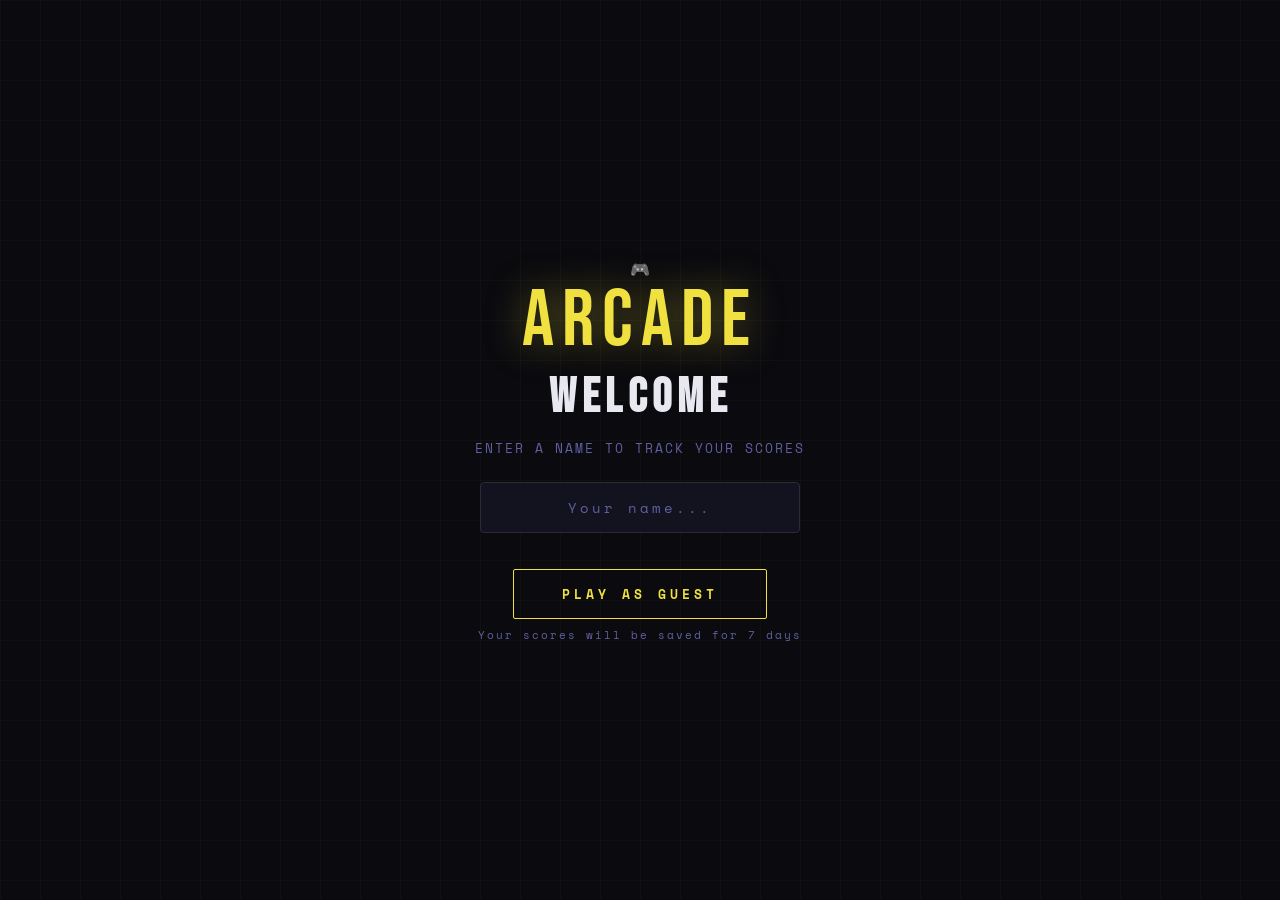
<file: Game.html>
<!DOCTYPE html>
<html lang="en">
<head>
<meta charset="UTF-8">
<meta name="viewport" content="width=device-width, initial-scale=1.0">
<title>Arcade Quiz</title>
<link href="https://fonts.googleapis.com/css2?family=Bebas+Neue&family=Space+Mono:wght@400;700&display=swap" rel="stylesheet">
<style>
  *, *::before, *::after { box-sizing: border-box; margin: 0; padding: 0; }

  :root {
    --bg: #0a0a0f;
    --surface: #13131f;
    --border: #2a2a3f;
    --accent: #f0e040;
    --accent2: #40e0f0;
    --danger: #f04060;
    --success: #40f080;
    --text: #e8e8f0;
    --muted: #6060a0;

    --alphabet-accent: #f0e040;
    --square-accent: #40e0f0;
    --cube-accent: #a78bfa;
    --capital-accent: #fb7185;
    --world-accent: #34d399;
  }

  body {
    font-family: 'Space Mono', monospace;
    background: var(--bg);
    color: var(--text);
    min-height: 100vh;
    display: flex;
    align-items: center;
    justify-content: center;
    overflow-x: hidden;
    overflow-y: auto;
    padding: 16px 0;
  }

  body::before {
    content: '';
    position: fixed;
    inset: 0;
    background-image: 
      linear-gradient(rgba(240,224,64,0.03) 1px, transparent 1px),
      linear-gradient(90deg, rgba(240,224,64,0.03) 1px, transparent 1px);
    background-size: 40px 40px;
    pointer-events: none;
  }

  #app {
    width: 100%;
    max-width: 520px;
    padding: 24px;
    position: relative;
    z-index: 1;
  }

  /* Header */
  .header {
    display: flex;
    justify-content: space-between;
    align-items: center;
    margin-bottom: 32px;
  }

  .logo {
    font-family: 'Bebas Neue', sans-serif;
    font-size: 28px;
    letter-spacing: 4px;
    color: var(--accent);
    text-shadow: 0 0 20px rgba(240,224,64,0.4);
  }

  .score-box {
    display: flex;
    gap: 16px;
    font-size: 12px;
    color: var(--muted);
    text-transform: uppercase;
    letter-spacing: 2px;
  }

  .score-box span { color: var(--text); font-weight: 700; }

  /* Timer bar */
  .timer-wrap {
    position: relative;
    height: 6px;
    background: var(--border);
    border-radius: 3px;
    margin-bottom: 40px;
    overflow: hidden;
  }

  .timer-bar {
    height: 100%;
    background: var(--accent);
    border-radius: 3px;
    transition: width 0.1s linear, background 0.3s;
    box-shadow: 0 0 12px var(--accent);
  }

  .timer-bar.danger { background: var(--danger); box-shadow: 0 0 12px var(--danger); }

  .timer-label {
    position: absolute;
    right: 0;
    top: -20px;
    font-size: 11px;
    color: var(--muted);
    font-weight: 700;
  }

  /* Question card */
  .question-card {
    background: var(--surface);
    border: 1px solid var(--border);
    border-radius: 4px;
    padding: 40px;
    text-align: center;
    margin-bottom: 28px;
    position: relative;
    overflow: hidden;
  }

  .question-card::before {
    content: '';
    position: absolute;
    top: 0; left: 0; right: 0;
    height: 1px;
    background: linear-gradient(90deg, transparent, var(--accent), transparent);
  }

  .question-label {
    font-size: 11px;
    letter-spacing: 4px;
    color: var(--muted);
    text-transform: uppercase;
    margin-bottom: 20px;
  }

  .letter-display {
    font-family: 'Bebas Neue', sans-serif;
    font-size: 120px;
    line-height: 1;
    color: var(--accent);
    text-shadow: 0 0 40px rgba(240,224,64,0.5);
    animation: pop 0.3s cubic-bezier(0.34,1.56,0.64,1);
  }

  .letter-display.world-text {
    font-size: 36px;
    line-height: 1.2;
    letter-spacing: 2px;
    word-break: break-word;
  }

  @keyframes pop {
    from { transform: scale(0.5); opacity: 0; }
    to { transform: scale(1); opacity: 1; }
  }

  .question-text {
    margin-top: 16px;
    font-size: 13px;
    color: var(--muted);
    letter-spacing: 1px;
    text-transform: uppercase;
  }

  /* Options grid */
  .options {
    display: grid;
    grid-template-columns: 1fr 1fr;
    gap: 12px;
  }

  .option {
    background: var(--surface);
    border: 1px solid var(--border);
    border-radius: 4px;
    padding: 20px;
    font-family: 'Space Mono', monospace;
    font-size: 22px;
    font-weight: 700;
    color: var(--text);
    cursor: pointer;
    transition: all 0.15s;
    text-align: center;
    position: relative;
    overflow: hidden;
    letter-spacing: 2px;
  }

  .option::before {
    content: attr(data-key);
    position: absolute;
    top: 6px;
    left: 10px;
    font-size: 9px;
    color: var(--muted);
    letter-spacing: 1px;
  }

  .option:hover:not(:disabled) {
    border-color: var(--accent);
    color: var(--accent);
    box-shadow: 0 0 20px rgba(240,224,64,0.15);
    transform: translateY(-2px);
  }

  .option.correct {
    border-color: var(--success);
    background: rgba(64, 240, 128, 0.1);
    color: var(--success);
    box-shadow: 0 0 20px rgba(64,240,128,0.2);
  }

  .option.wrong {
    border-color: var(--danger);
    background: rgba(240, 64, 96, 0.1);
    color: var(--danger);
    box-shadow: 0 0 20px rgba(240,64,96,0.2);
  }

  .option:disabled { cursor: not-allowed; }

  /* Streak */
  .streak {
    text-align: center;
    margin-top: 20px;
    font-size: 11px;
    color: var(--muted);
    letter-spacing: 3px;
    text-transform: uppercase;
    height: 16px;
  }

  .streak.active { color: var(--accent); }

  /* Screen overlays */
  .screen {
    text-align: center;
    animation: fadeIn 0.4s ease;
  }

  @keyframes fadeIn {
    from { opacity: 0; transform: translateY(20px); }
    to { opacity: 1; transform: translateY(0); }
  }

  .big-letter {
    font-family: 'Bebas Neue', sans-serif;
    font-size: 80px;
    line-height: 1;
    letter-spacing: 8px;
    color: var(--accent);
    text-shadow: 0 0 40px rgba(240,224,64,0.4);
    margin-bottom: 8px;
  }

  .screen h2 {
    font-family: 'Bebas Neue', sans-serif;
    font-size: 48px;
    letter-spacing: 6px;
    margin-bottom: 12px;
  }

  .screen p {
    color: var(--muted);
    font-size: 13px;
    letter-spacing: 2px;
    margin-bottom: 8px;
    text-transform: uppercase;
  }

  .final-score {
    font-size: 72px;
    font-family: 'Bebas Neue', sans-serif;
    color: var(--accent2);
    text-shadow: 0 0 30px rgba(64,224,240,0.4);
    margin: 20px 0;
  }

  .btn {
    display: inline-block;
    margin-top: 24px;
    padding: 14px 48px;
    background: transparent;
    border: 1px solid var(--accent);
    color: var(--accent);
    font-family: 'Space Mono', monospace;
    font-size: 13px;
    font-weight: 700;
    letter-spacing: 4px;
    text-transform: uppercase;
    cursor: pointer;
    border-radius: 2px;
    transition: all 0.2s;
  }

  .btn:hover {
    background: var(--accent);
    color: var(--bg);
    box-shadow: 0 0 30px rgba(240,224,64,0.3);
  }

  .btn.btn-muted {
    border-color: var(--muted);
    color: var(--muted);
  }
  .btn.btn-muted:hover {
    background: var(--muted);
    color: var(--bg);
    box-shadow: none;
  }

  .hidden { display: none; }

  @keyframes shake {
    0%,100%{transform:translateX(0)}
    20%{transform:translateX(-6px)}
    40%{transform:translateX(6px)}
    60%{transform:translateX(-4px)}
    80%{transform:translateX(4px)}
  }
  .shake { animation: shake 0.4s ease; }

  .ref {
    margin-top: 24px;
    font-size: 10px;
    text-transform: uppercase;
    letter-spacing: 1px;
  }

  /* Main Menu */
  .menu-grid {
    display: grid;
    grid-template-columns: 1fr;
    gap: 16px;
    margin-top: 32px;
  }

  .menu-card {
    background: var(--surface);
    border: 1px solid var(--border);
    border-radius: 4px;
    padding: 24px;
    text-align: left;
    transition: all 0.25s cubic-bezier(0.4, 0, 0.2, 1);
    position: relative;
    overflow: hidden;
    cursor: pointer;
  }

  .menu-card::before {
    content: '';
    position: absolute;
    top: 0; left: 0; bottom: 0;
    width: 4px;
    background: var(--border);
    transition: background 0.25s;
  }

  .menu-card:nth-child(1):hover::before { background: var(--alphabet-accent); }
  .menu-card:nth-child(2):hover::before { background: var(--square-accent); }
  .menu-card:nth-child(3):hover::before { background: var(--cube-accent); }
  .menu-card:nth-child(4):hover::before { background: var(--capital-accent); }
  .menu-card:nth-child(5):hover::before { background: var(--world-accent); }

  .menu-card:hover {
    border-color: var(--muted);
    transform: translateY(-2px);
    box-shadow: 0 8px 24px rgba(0, 0, 0, 0.4);
  }

  .menu-card h3 {
    font-family: 'Bebas Neue', sans-serif;
    font-size: 22px;
    letter-spacing: 2px;
    margin-bottom: 6px;
    color: var(--text);
  }

  .menu-card p {
    font-size: 11px;
    color: var(--muted);
    line-height: 1.4;
    margin-bottom: 12px;
    text-transform: uppercase;
    letter-spacing: 1px;
  }

  .card-badge {
    font-size: 9px;
    font-weight: 700;
    letter-spacing: 2px;
    text-transform: uppercase;
    margin-bottom: 8px;
  }

  .card-action {
    font-size: 11px;
    font-weight: 700;
    letter-spacing: 2px;
    color: var(--muted);
    transition: color 0.25s;
  }

  .menu-card:hover .card-action {
    color: var(--text);
  }

  /* Guest Login Screen */
  .guest-screen {
    text-align: center;
  }
  .guest-screen .guest-avatar {
    font-size: 64px;
    margin-bottom: 12px;
  }
  .guest-input-wrap {
    margin: 24px auto;
    max-width: 320px;
    position: relative;
  }
  .guest-input {
    width: 100%;
    padding: 14px 20px;
    background: var(--surface);
    border: 1px solid var(--border);
    border-radius: 4px;
    color: var(--text);
    font-family: 'Space Mono', monospace;
    font-size: 14px;
    letter-spacing: 2px;
    text-align: center;
    outline: none;
    transition: border-color 0.2s;
  }
  .guest-input:focus {
    border-color: var(--accent);
    box-shadow: 0 0 16px rgba(240,224,64,0.15);
  }
  .guest-input::placeholder {
    color: var(--muted);
    letter-spacing: 3px;
  }
  .guest-welcome {
    margin-top: 8px;
    font-size: 11px;
    color: var(--muted);
    letter-spacing: 2px;
  }

  /* Player tag in header */
  .player-tag {
    font-size: 10px;
    color: var(--muted);
    letter-spacing: 2px;
    text-transform: uppercase;
    margin-bottom: 4px;
    text-align: right;
  }
  .player-tag span {
    color: var(--accent);
    font-weight: 700;
  }

  /* Difficulty Picker */
  .difficulty-grid {
    display: grid;
    grid-template-columns: 1fr 1fr 1fr;
    gap: 12px;
    margin-top: 28px;
    margin-bottom: 20px;
  }
  .diff-card {
    background: var(--surface);
    border: 1px solid var(--border);
    border-radius: 4px;
    padding: 20px 12px;
    text-align: center;
    cursor: pointer;
    transition: all 0.2s;
    position: relative;
  }
  .diff-card:hover {
    border-color: var(--accent);
    transform: translateY(-3px);
    box-shadow: 0 8px 24px rgba(0,0,0,0.4);
  }
  .diff-card.selected {
    border-color: var(--accent);
    background: rgba(240,224,64,0.06);
    box-shadow: 0 0 20px rgba(240,224,64,0.15);
  }
  .diff-icon { font-size: 28px; margin-bottom: 8px; }
  .diff-title {
    font-family: 'Bebas Neue', sans-serif;
    font-size: 18px;
    letter-spacing: 2px;
    color: var(--text);
    margin-bottom: 4px;
  }
  .diff-time {
    font-size: 10px;
    color: var(--muted);
    letter-spacing: 2px;
    font-weight: 700;
  }

  /* Leaderboard */
  .leaderboard-wrap {
    margin-top: 28px;
    max-height: 340px;
    overflow-y: auto;
  }
  .leaderboard-wrap::-webkit-scrollbar { width: 4px; }
  .leaderboard-wrap::-webkit-scrollbar-track { background: var(--bg); }
  .leaderboard-wrap::-webkit-scrollbar-thumb { background: var(--border); border-radius: 2px; }

  .lb-table {
    width: 100%;
    border-collapse: collapse;
    font-size: 11px;
  }
  .lb-table th {
    font-size: 9px;
    text-transform: uppercase;
    letter-spacing: 2px;
    color: var(--muted);
    padding: 8px 6px;
    border-bottom: 1px solid var(--border);
    text-align: left;
  }
  .lb-table td {
    padding: 10px 6px;
    border-bottom: 1px solid rgba(42,42,63,0.5);
    color: var(--text);
    letter-spacing: 1px;
  }
  .lb-table tr:hover td {
    background: rgba(240,224,64,0.03);
  }
  .lb-rank {
    font-family: 'Bebas Neue', sans-serif;
    font-size: 18px;
    color: var(--accent);
    width: 30px;
  }
  .lb-rank.gold { color: #ffd700; }
  .lb-rank.silver { color: #c0c0c0; }
  .lb-rank.bronze { color: #cd7f32; }
  .lb-name {
    font-weight: 700;
    max-width: 100px;
    overflow: hidden;
    text-overflow: ellipsis;
    white-space: nowrap;
  }
  .lb-score {
    font-family: 'Bebas Neue', sans-serif;
    font-size: 20px;
    color: var(--accent2);
    text-align: right;
  }
  .lb-meta {
    font-size: 9px;
    color: var(--muted);
    letter-spacing: 1px;
  }
  .lb-empty {
    padding: 32px;
    text-align: center;
    color: var(--muted);
    font-size: 12px;
    letter-spacing: 2px;
  }

  /* Tabs for leaderboard filters */
  .lb-tabs {
    display: flex;
    gap: 0;
    margin-top: 20px;
    border: 1px solid var(--border);
    border-radius: 4px;
    overflow: hidden;
  }
  .lb-tab {
    flex: 1;
    padding: 10px 8px;
    background: transparent;
    border: none;
    color: var(--muted);
    font-family: 'Space Mono', monospace;
    font-size: 10px;
    font-weight: 700;
    letter-spacing: 1px;
    text-transform: uppercase;
    cursor: pointer;
    transition: all 0.15s;
  }
  .lb-tab:not(:last-child) { border-right: 1px solid var(--border); }
  .lb-tab:hover { color: var(--text); background: rgba(240,224,64,0.04); }
  .lb-tab.active {
    background: rgba(240,224,64,0.08);
    color: var(--accent);
  }

  /* Responsive */
  @media (max-width: 480px) {
    #app { padding: 16px; }
    .logo { font-size: 22px; letter-spacing: 2px; }
    .score-box { font-size: 10px; gap: 10px; }
    .timer-wrap { margin-bottom: 24px; }
    .question-card { padding: 24px 16px; margin-bottom: 20px; }
    .letter-display { font-size: 80px; }
    .options { grid-template-columns: 1fr; gap: 10px; }
    .option { padding: 16px; font-size: 16px; letter-spacing: 1px; }
    .big-letter { font-size: 60px; tracking: 4px; }
    .screen h2 { font-size: 36px; letter-spacing: 4px; }
    .final-score { font-size: 56px; margin: 12px 0; }
    .btn { padding: 12px 32px; font-size: 11px; }
    .menu-card { padding: 16px; }
    .menu-card h3 { font-size: 18px; }
    .ref { font-size: 9px; line-height: 1.6; }
    .difficulty-grid { grid-template-columns: 1fr; gap: 10px; }
    .diff-card { padding: 14px; }
  }

  @media (max-height: 600px) {
    body { align-items: flex-start; padding: 8px 0; }
    .header { margin-bottom: 12px; }
    .timer-wrap { margin-bottom: 16px; }
    .question-card { padding: 16px; margin-bottom: 12px; }
    .letter-display { font-size: 52px; }
    .question-label { margin-bottom: 10px; }
    .question-text { margin-top: 10px; }
    .options { gap: 8px; }
    .option { padding: 12px; font-size: 15px; }
    .big-letter { font-size: 48px; margin-bottom: 4px; }
    .screen h2 { font-size: 32px; margin-bottom: 8px; }
    .screen p { font-size: 11px; margin-bottom: 4px; }
    .btn { margin-top: 12px; padding: 10px 24px; }
    .menu-grid { margin-top: 16px; gap: 10px; }
    .menu-card { padding: 12px; }
    .ref { margin-top: 12px; }
  }
</style>
</head>
<body>
<div id="app">

  <!-- Guest Login Screen -->
  <div id="guestScreen" class="screen guest-screen">
    <div class="guest-avatar">🎮</div>
    <div class="big-letter">ARCADE</div>
    <h2>Welcome</h2>
    <p>Enter a name to track your scores</p>
    <div class="guest-input-wrap">
      <input type="text" class="guest-input" id="guestNameInput" placeholder="Your name..." maxlength="16" autocomplete="off">
    </div>
    <button class="btn" style="margin-top:12px;" onclick="loginGuest()">Play as Guest</button>
    <div class="guest-welcome" id="guestHint">Your scores will be saved for 7 days</div>
  </div>

  <!-- Menu Screen -->
  <div id="menuScreen" class="hidden screen">
    <div style="display:flex; justify-content:space-between; align-items:center;">
      <div class="big-letter" style="font-size:48px; letter-spacing:4px;">ARCADE</div>
      <div style="text-align:right;">
        <div class="player-tag">Player: <span id="menuPlayerName"></span></div>
        <button style="background:none;border:none;color:var(--muted);font-family:'Space Mono',monospace;font-size:9px;letter-spacing:2px;cursor:pointer;text-transform:uppercase;" onclick="logoutGuest()">LOGOUT</button>
      </div>
    </div>
    <h2>Choose Quiz</h2>
    <div class="menu-grid">
      <div class="menu-card" onclick="selectGame('alphabet')">
        <div class="card-badge" style="color: var(--alphabet-accent)">Memory</div>
        <h3>Alphabet Quiz</h3>
        <p>Identify letter positions instantly.</p>
        <span class="card-action">PLAY →</span>
      </div>
      <div class="menu-card" onclick="selectGame('square')">
        <div class="card-badge" style="color: var(--square-accent)">Quant</div>
        <h3>Square Quiz</h3>
        <p>Squares of numbers from 1 to 100.</p>
        <span class="card-action">PLAY →</span>
      </div>
      <div class="menu-card" onclick="selectGame('cube')">
        <div class="card-badge" style="color: var(--cube-accent)">Quant</div>
        <h3>Cube Quiz</h3>
        <p>Cubes of numbers from 1 to 30.</p>
        <span class="card-action">PLAY →</span>
      </div>
      <div class="menu-card" onclick="selectGame('stateCapital')">
        <div class="card-badge" style="color: var(--capital-accent)">GK Memory</div>
        <h3>State Capital Quiz</h3>
        <p>Indian state capitals at exam speed.</p>
        <span class="card-action">PLAY →</span>
      </div>
      <div class="menu-card" onclick="selectGame('worldCapital')">
        <div class="card-badge" style="color: var(--world-accent)">🌍 World GK</div>
        <h3>World Capital Quiz</h3>
        <p>All 195 countries — test your world knowledge.</p>
        <span class="card-action">PLAY →</span>
      </div>
    </div>
    <div style="margin-top:24px; text-align:center;">
      <button class="btn btn-muted" style="margin-top:0; padding:10px 32px; font-size:10px;" onclick="showLeaderboardScreen()">🏆 Leaderboard</button>
    </div>
  </div>

  <!-- Difficulty Screen -->
  <div id="diffScreen" class="hidden screen">
    <div class="big-letter" id="diffBigLetter">A→Z</div>
    <h2 id="diffTitle">Alpha Quiz</h2>
    <p>Select Difficulty</p>
    <div class="difficulty-grid">
      <div class="diff-card" id="diffBeg" onclick="selectDifficulty('beginner')">
        <div class="diff-icon">🌱</div>
        <div class="diff-title">Beginner</div>
        <div class="diff-time">9 Seconds</div>
      </div>
      <div class="diff-card" id="diffInt" onclick="selectDifficulty('intermediate')">
        <div class="diff-icon">⚡</div>
        <div class="diff-title">Inter</div>
        <div class="diff-time">6 Seconds</div>
      </div>
      <div class="diff-card" id="diffAdv" onclick="selectDifficulty('advanced')">
        <div class="diff-icon">🔥</div>
        <div class="diff-title">Advanced</div>
        <div class="diff-time">3 Seconds</div>
      </div>
    </div>
    <p id="diffRules" style="color:#404070; margin-top:4px;"></p>
    <div class="ref" id="diffRef"></div>
    <div style="display:flex; justify-content:center; gap:16px; margin-top: 20px;">
      <button class="btn" style="margin-top:0;" onclick="startGame()">Start</button>
      <button class="btn btn-muted" style="margin-top:0;" onclick="showMainMenu()">Menu</button>
    </div>
  </div>

  <!-- Game Screen -->
  <div id="gameScreen" class="hidden">
    <div class="header">
      <div class="logo" id="gameLogo">Alpha Quiz</div>
      <div style="text-align:right;">
        <div class="player-tag" style="margin-bottom:2px;">
          <span id="gamePlayerName"></span> · <span id="gameDiffLabel" style="color:var(--muted)"></span>
        </div>
        <div class="score-box">
          <div>Score <span id="scoreVal">0</span></div>
          <div>Q <span id="qNum">1</span></div>
        </div>
      </div>
    </div>

    <div class="timer-wrap">
      <div class="timer-label" id="timerLabel">3.0s</div>
      <div class="timer-bar" id="timerBar"></div>
    </div>

    <div class="question-card">
      <div class="question-label" id="gamePromptLabel">What position is</div>
      <div class="letter-display" id="letterDisplay">A</div>
      <div class="question-text" id="gamePromptSubtext">in the alphabet?</div>
    </div>

    <div class="options" id="optionsGrid"></div>
    <div class="streak" id="streakDisplay"></div>
    <div style="text-align:center; margin-top:20px;">
      <button class="btn" style="padding:8px 28px; font-size:11px; border-color:var(--muted); color:var(--muted);" onclick="gameEndReason='quit'; clearInterval(timerInterval); endGame()">QUIT</button>
    </div>
  </div>

  <!-- End Screen -->
  <div id="endScreen" class="hidden screen">
    <h2>Finished!</h2>
    <p>Your score</p>
    <div class="final-score" id="finalScore">0</div>
    <p id="finalMsg"></p>
    <p id="finalDiffBadge" style="margin-top:4px;"></p>

    <!-- Inline Leaderboard -->
    <div style="margin-top:20px;">
      <p style="font-size:10px; letter-spacing:3px; color:var(--accent);">🏆 LEADERBOARD — <span id="endLbMode"></span></p>
      <div id="endLeaderboard"></div>
    </div>

    <div style="display:flex; justify-content:center; gap:16px; margin-top:24px;">
      <button class="btn" style="margin-top:0;" onclick="showDiffScreen()">Play Again</button>
      <button class="btn btn-muted" style="margin-top:0;" onclick="showMainMenu()">Menu</button>
    </div>
  </div>

  <!-- Full Leaderboard Screen -->
  <div id="leaderboardScreen" class="hidden screen">
    <div class="big-letter" style="font-size:56px;">🏆</div>
    <h2>Leaderboard</h2>
    <div class="lb-tabs" id="lbModeTabs"></div>
    <div class="lb-tabs" id="lbDiffTabs" style="margin-top:8px;"></div>
    <div id="lbContent"></div>
    <div style="margin-top:20px;">
      <button class="btn btn-muted" style="margin-top:0; padding:10px 32px;" onclick="showMainMenu()">← Back</button>
      <button class="btn" style="margin-top:0; padding:10px 32px; font-size:10px; border-color:var(--danger); color:var(--danger);" onclick="if(confirm('Clear all leaderboard data?')){localStorage.removeItem('arcade_leaderboard');renderLeaderboard();}">Clear</button>
    </div>
  </div>

</div>

<script>
// ─── Data ───
const stateCapitals = [
  { state: "Andhra Pradesh", capital: "Amaravati" },
  { state: "Arunachal Pradesh", capital: "Itanagar" },
  { state: "Assam", capital: "Dispur" },
  { state: "Bihar", capital: "Patna" },
  { state: "Chhattisgarh", capital: "Raipur" },
  { state: "Goa", capital: "Panaji" },
  { state: "Gujarat", capital: "Gandhinagar" },
  { state: "Haryana", capital: "Chandigarh" },
  { state: "Himachal Pradesh", capital: "Shimla" },
  { state: "Jharkhand", capital: "Ranchi" },
  { state: "Karnataka", capital: "Bengaluru" },
  { state: "Kerala", capital: "Thiruvananthapuram" },
  { state: "Madhya Pradesh", capital: "Bhopal" },
  { state: "Maharashtra", capital: "Mumbai" },
  { state: "Manipur", capital: "Imphal" },
  { state: "Meghalaya", capital: "Shillong" },
  { state: "Mizoram", capital: "Aizawl" },
  { state: "Nagaland", capital: "Kohima" },
  { state: "Odisha", capital: "Bhubaneswar" },
  { state: "Punjab", capital: "Chandigarh" },
  { state: "Rajasthan", capital: "Jaipur" },
  { state: "Sikkim", capital: "Gangtok" },
  { state: "Tamil Nadu", capital: "Chennai" },
  { state: "Telangana", capital: "Hyderabad" },
  { state: "Tripura", capital: "Agartala" },
  { state: "Uttarakhand", capital: "Dehradun" },
  { state: "Uttar Pradesh", capital: "Lucknow" },
  { state: "West Bengal", capital: "Kolkata" },
];

const worldCapitals = [
  { country: "Afghanistan", capital: "Kabul" },
  { country: "Albania", capital: "Tirana" },
  { country: "Algeria", capital: "Algiers" },
  { country: "Andorra", capital: "Andorra la Vella" },
  { country: "Angola", capital: "Luanda" },
  { country: "Antigua and Barbuda", capital: "St. John's" },
  { country: "Argentina", capital: "Buenos Aires" },
  { country: "Armenia", capital: "Yerevan" },
  { country: "Australia", capital: "Canberra" },
  { country: "Austria", capital: "Vienna" },
  { country: "Azerbaijan", capital: "Baku" },
  { country: "Bahamas", capital: "Nassau" },
  { country: "Bahrain", capital: "Manama" },
  { country: "Bangladesh", capital: "Dhaka" },
  { country: "Barbados", capital: "Bridgetown" },
  { country: "Belarus", capital: "Minsk" },
  { country: "Belgium", capital: "Brussels" },
  { country: "Belize", capital: "Belmopan" },
  { country: "Benin", capital: "Porto-Novo" },
  { country: "Bhutan", capital: "Thimphu" },
  { country: "Bolivia", capital: "Sucre" },
  { country: "Bosnia and Herzegovina", capital: "Sarajevo" },
  { country: "Botswana", capital: "Gaborone" },
  { country: "Brazil", capital: "Brasília" },
  { country: "Brunei", capital: "Bandar Seri Begawan" },
  { country: "Bulgaria", capital: "Sofia" },
  { country: "Burkina Faso", capital: "Ouagadougou" },
  { country: "Burundi", capital: "Gitega" },
  { country: "Cabo Verde", capital: "Praia" },
  { country: "Cambodia", capital: "Phnom Penh" },
  { country: "Cameroon", capital: "Yaoundé" },
  { country: "Canada", capital: "Ottawa" },
  { country: "Central African Republic", capital: "Bangui" },
  { country: "Chad", capital: "N'Djamena" },
  { country: "Chile", capital: "Santiago" },
  { country: "China", capital: "Beijing" },
  { country: "Colombia", capital: "Bogotá" },
  { country: "Comoros", capital: "Moroni" },
  { country: "Congo (Republic)", capital: "Brazzaville" },
  { country: "Congo (DR)", capital: "Kinshasa" },
  { country: "Costa Rica", capital: "San José" },
  { country: "Côte d'Ivoire", capital: "Yamoussoukro" },
  { country: "Croatia", capital: "Zagreb" },
  { country: "Cuba", capital: "Havana" },
  { country: "Cyprus", capital: "Nicosia" },
  { country: "Czech Republic", capital: "Prague" },
  { country: "Denmark", capital: "Copenhagen" },
  { country: "Djibouti", capital: "Djibouti" },
  { country: "Dominica", capital: "Roseau" },
  { country: "Dominican Republic", capital: "Santo Domingo" },
  { country: "East Timor", capital: "Dili" },
  { country: "Ecuador", capital: "Quito" },
  { country: "Egypt", capital: "Cairo" },
  { country: "El Salvador", capital: "San Salvador" },
  { country: "Equatorial Guinea", capital: "Malabo" },
  { country: "Eritrea", capital: "Asmara" },
  { country: "Estonia", capital: "Tallinn" },
  { country: "Eswatini", capital: "Mbabane" },
  { country: "Ethiopia", capital: "Addis Ababa" },
  { country: "Fiji", capital: "Suva" },
  { country: "Finland", capital: "Helsinki" },
  { country: "France", capital: "Paris" },
  { country: "Gabon", capital: "Libreville" },
  { country: "Gambia", capital: "Banjul" },
  { country: "Georgia", capital: "Tbilisi" },
  { country: "Germany", capital: "Berlin" },
  { country: "Ghana", capital: "Accra" },
  { country: "Greece", capital: "Athens" },
  { country: "Grenada", capital: "St. George's" },
  { country: "Guatemala", capital: "Guatemala City" },
  { country: "Guinea", capital: "Conakry" },
  { country: "Guinea-Bissau", capital: "Bissau" },
  { country: "Guyana", capital: "Georgetown" },
  { country: "Haiti", capital: "Port-au-Prince" },
  { country: "Honduras", capital: "Tegucigalpa" },
  { country: "Hungary", capital: "Budapest" },
  { country: "Iceland", capital: "Reykjavik" },
  { country: "India", capital: "New Delhi" },
  { country: "Indonesia", capital: "Jakarta" },
  { country: "Iran", capital: "Tehran" },
  { country: "Iraq", capital: "Baghdad" },
  { country: "Ireland", capital: "Dublin" },
  { country: "Israel", capital: "Jerusalem" },
  { country: "Italy", capital: "Rome" },
  { country: "Jamaica", capital: "Kingston" },
  { country: "Japan", capital: "Tokyo" },
  { country: "Jordan", capital: "Amman" },
  { country: "Kazakhstan", capital: "Astana" },
  { country: "Kenya", capital: "Nairobi" },
  { country: "Kiribati", capital: "Tarawa" },
  { country: "North Korea", capital: "Pyongyang" },
  { country: "South Korea", capital: "Seoul" },
  { country: "Kosovo", capital: "Pristina" },
  { country: "Kuwait", capital: "Kuwait City" },
  { country: "Kyrgyzstan", capital: "Bishkek" },
  { country: "Laos", capital: "Vientiane" },
  { country: "Latvia", capital: "Riga" },
  { country: "Lebanon", capital: "Beirut" },
  { country: "Lesotho", capital: "Maseru" },
  { country: "Liberia", capital: "Monrovia" },
  { country: "Libya", capital: "Tripoli" },
  { country: "Liechtenstein", capital: "Vaduz" },
  { country: "Lithuania", capital: "Vilnius" },
  { country: "Luxembourg", capital: "Luxembourg City" },
  { country: "Madagascar", capital: "Antananarivo" },
  { country: "Malawi", capital: "Lilongwe" },
  { country: "Malaysia", capital: "Kuala Lumpur" },
  { country: "Maldives", capital: "Malé" },
  { country: "Mali", capital: "Bamako" },
  { country: "Malta", capital: "Valletta" },
  { country: "Marshall Islands", capital: "Majuro" },
  { country: "Mauritania", capital: "Nouakchott" },
  { country: "Mauritius", capital: "Port Louis" },
  { country: "Mexico", capital: "Mexico City" },
  { country: "Micronesia", capital: "Palikir" },
  { country: "Moldova", capital: "Chișinău" },
  { country: "Monaco", capital: "Monaco" },
  { country: "Mongolia", capital: "Ulaanbaatar" },
  { country: "Montenegro", capital: "Podgorica" },
  { country: "Morocco", capital: "Rabat" },
  { country: "Mozambique", capital: "Maputo" },
  { country: "Myanmar", capital: "Naypyidaw" },
  { country: "Namibia", capital: "Windhoek" },
  { country: "Nauru", capital: "Yaren" },
  { country: "Nepal", capital: "Kathmandu" },
  { country: "Netherlands", capital: "Amsterdam" },
  { country: "New Zealand", capital: "Wellington" },
  { country: "Nicaragua", capital: "Managua" },
  { country: "Niger", capital: "Niamey" },
  { country: "Nigeria", capital: "Abuja" },
  { country: "North Macedonia", capital: "Skopje" },
  { country: "Norway", capital: "Oslo" },
  { country: "Oman", capital: "Muscat" },
  { country: "Pakistan", capital: "Islamabad" },
  { country: "Palau", capital: "Ngerulmud" },
  { country: "Palestine", capital: "Ramallah" },
  { country: "Panama", capital: "Panama City" },
  { country: "Papua New Guinea", capital: "Port Moresby" },
  { country: "Paraguay", capital: "Asunción" },
  { country: "Peru", capital: "Lima" },
  { country: "Philippines", capital: "Manila" },
  { country: "Poland", capital: "Warsaw" },
  { country: "Portugal", capital: "Lisbon" },
  { country: "Qatar", capital: "Doha" },
  { country: "Romania", capital: "Bucharest" },
  { country: "Russia", capital: "Moscow" },
  { country: "Rwanda", capital: "Kigali" },
  { country: "Saint Kitts and Nevis", capital: "Basseterre" },
  { country: "Saint Lucia", capital: "Castries" },
  { country: "Saint Vincent and the Grenadines", capital: "Kingstown" },
  { country: "Samoa", capital: "Apia" },
  { country: "San Marino", capital: "San Marino" },
  { country: "São Tomé and Príncipe", capital: "São Tomé" },
  { country: "Saudi Arabia", capital: "Riyadh" },
  { country: "Senegal", capital: "Dakar" },
  { country: "Serbia", capital: "Belgrade" },
  { country: "Seychelles", capital: "Victoria" },
  { country: "Sierra Leone", capital: "Freetown" },
  { country: "Singapore", capital: "Singapore" },
  { country: "Slovakia", capital: "Bratislava" },
  { country: "Slovenia", capital: "Ljubljana" },
  { country: "Solomon Islands", capital: "Honiara" },
  { country: "Somalia", capital: "Mogadishu" },
  { country: "South Africa", capital: "Pretoria" },
  { country: "South Sudan", capital: "Juba" },
  { country: "Spain", capital: "Madrid" },
  { country: "Sri Lanka", capital: "Sri Jayawardenepura Kotte" },
  { country: "Sudan", capital: "Khartoum" },
  { country: "Suriname", capital: "Paramaribo" },
  { country: "Sweden", capital: "Stockholm" },
  { country: "Switzerland", capital: "Bern" },
  { country: "Syria", capital: "Damascus" },
  { country: "Taiwan", capital: "Taipei" },
  { country: "Tajikistan", capital: "Dushanbe" },
  { country: "Tanzania", capital: "Dodoma" },
  { country: "Thailand", capital: "Bangkok" },
  { country: "Togo", capital: "Lomé" },
  { country: "Tonga", capital: "Nukuʻalofa" },
  { country: "Trinidad and Tobago", capital: "Port of Spain" },
  { country: "Tunisia", capital: "Tunis" },
  { country: "Turkey", capital: "Ankara" },
  { country: "Turkmenistan", capital: "Ashgabat" },
  { country: "Tuvalu", capital: "Funafuti" },
  { country: "Uganda", capital: "Kampala" },
  { country: "Ukraine", capital: "Kyiv" },
  { country: "United Arab Emirates", capital: "Abu Dhabi" },
  { country: "United Kingdom", capital: "London" },
  { country: "United States", capital: "Washington, D.C." },
  { country: "Uruguay", capital: "Montevideo" },
  { country: "Uzbekistan", capital: "Tashkent" },
  { country: "Vanuatu", capital: "Port Vila" },
  { country: "Vatican City", capital: "Vatican City" },
  { country: "Venezuela", capital: "Caracas" },
  { country: "Vietnam", capital: "Hanoi" },
  { country: "Yemen", capital: "Sana'a" },
  { country: "Zambia", capital: "Lusaka" },
  { country: "Zimbabwe", capital: "Harare" },
];

// ─── Helpers ───
function shuffleArray(arr) {
  const newArr = [...arr];
  for (let i = newArr.length - 1; i > 0; i--) {
    const j = Math.floor(Math.random() * (i + 1));
    [newArr[i], newArr[j]] = [newArr[j], newArr[i]];
  }
  return newArr;
}

function generateAlphabetOptions(correct) {
  const opts = new Set([correct]);
  const offsets = shuffleArray([-1, 1, -2, 2, -3, 3, -4, 4]);
  for (const offset of offsets) {
    if (opts.size >= 4) break;
    const candidate = correct + offset;
    if (candidate >= 1 && candidate <= 26) opts.add(candidate);
  }
  while (opts.size < 4) { opts.add(Math.floor(Math.random() * 26) + 1); }
  return shuffleArray([...opts]);
}

function generateSquareOptions(correct, originalNum) {
  const opts = new Set([correct]);
  const possibleWrongs = [
    (originalNum - 1) * (originalNum - 1),
    (originalNum + 1) * (originalNum + 1),
    correct + 10, correct - 10, correct + 100, correct - 100,
    originalNum * originalNum + originalNum,
    correct + Math.floor(Math.random() * 20),
    correct - Math.floor(Math.random() * 20)
  ].filter(x => x > 0 && x !== correct);
  for (const w of shuffleArray(possibleWrongs)) { if (opts.size >= 4) break; opts.add(w); }
  while (opts.size < 4) { let f = correct + Math.floor(Math.random()*50)*(Math.random()>0.5?1:-1); if(f<=0) f=correct+10; opts.add(f); }
  return shuffleArray([...opts]);
}

function generateCubeOptions(correct, originalNum) {
  const opts = new Set([correct]);
  const possibleWrongs = [
    (originalNum - 1) * (originalNum - 1) * (originalNum - 1),
    (originalNum + 1) * (originalNum + 1) * (originalNum + 1),
    correct + 10, correct - 10, correct + 100, correct - 100, correct + 1000, correct - 1000,
    originalNum * originalNum * originalNum + originalNum,
    correct + Math.floor(Math.random() * 150),
    correct - Math.floor(Math.random() * 150)
  ].filter(x => x > 0 && x !== correct);
  for (const w of shuffleArray(possibleWrongs)) { if (opts.size >= 4) break; opts.add(w); }
  while (opts.size < 4) { let f = correct + Math.floor(Math.random()*200)*(Math.random()>0.5?1:-1); if(f<=0) f=correct+20; opts.add(f); }
  return shuffleArray([...opts]);
}

function generateCapitalOptions(correctCapital) {
  const opts = new Set([correctCapital]);
  for (const c of shuffleArray(stateCapitals.map(i => i.capital))) { if (opts.size >= 4) break; opts.add(c); }
  return shuffleArray([...opts]);
}

function generateWorldCapitalOptions(correctCapital) {
  const opts = new Set([correctCapital]);
  for (const c of shuffleArray(worldCapitals.map(i => i.capital))) { if (opts.size >= 4) break; opts.add(c); }
  return shuffleArray([...opts]);
}

// ─── Difficulty Config ───
const DIFFICULTIES = {
  beginner:     { label: 'Beginner',     timeMs: 9000, icon: '🌱' },
  intermediate: { label: 'Intermediate', timeMs: 6000, icon: '⚡' },
  advanced:     { label: 'Advanced',     timeMs: 3000, icon: '🔥' },
};

// ─── Game Configs ───
const GAMES = {
  alphabet: {
    title: 'Alpha Quiz', bigLetter: 'A→Z',
    intro: 'What position is the letter?',
    rules: 'wrong = game over',
    reference: 'A·B·C·D·E·F·G·H·I·J·K·L·M·N·O·P·Q·R·S·T·U·V·W·X·Y·Z',
    accent: '#f0e040',
    prompt: 'What position is', subtext: 'in the alphabet?',
    getScorePoints: (sec, tl) => { const third = tl/3000; if(sec<third) return 12; if(sec<third*2) return 8; return 4; },
    generateQuestion: () => {
      const letter = String.fromCharCode(64 + Math.floor(Math.random()*26)+1);
      const correct = letter.charCodeAt(0)-64;
      return { display: letter, correctValue: correct, options: generateAlphabetOptions(correct) };
    }
  },
  square: {
    title: 'Square Quiz', bigLetter: 'X²',
    intro: 'What is the square of the number?',
    rules: 'wrong = game over',
    reference: 'Practice squares of numbers from 1 to 100.',
    accent: '#40e0f0',
    prompt: 'What is the square of', subtext: '?',
    getScorePoints: (sec, tl) => { const third = tl/3000; if(sec<third) return 12; if(sec<third*2) return 8; return 4; },
    generateQuestion: () => {
      const num = Math.floor(Math.random()*100)+1;
      const correct = num*num;
      return { display: num, correctValue: correct, options: generateSquareOptions(correct, num) };
    }
  },
  cube: {
    title: 'Cube Quiz', bigLetter: 'X³',
    intro: 'What is the cube of the number?',
    rules: 'wrong = game over',
    reference: 'Practice cubes of numbers from 1 to 30.',
    accent: '#a78bfa',
    prompt: 'What is the cube of', subtext: '?',
    getScorePoints: (sec, tl) => { const third = tl/3000; if(sec<third) return 12; if(sec<third*2) return 8; return 4; },
    generateQuestion: () => {
      const num = Math.floor(Math.random()*30)+1;
      const correct = num*num*num;
      return { display: num, correctValue: correct, options: generateCubeOptions(correct, num) };
    }
  },
  stateCapital: {
    title: 'State Capital Quiz', bigLetter: 'IND',
    intro: 'Recall Indian state capitals at exam speed.',
    rules: 'wrong = game over',
    reference: 'Covers the 28 Indian states only.',
    accent: '#fb7185',
    prompt: 'Find the capital of', subtext: 'Choose the correct capital',
    getScorePoints: (sec, tl) => { const third = tl/3000; if(sec<third) return 12; if(sec<third*2) return 8; return 4; },
    generateQuestion: () => {
      const q = stateCapitals[Math.floor(Math.random()*stateCapitals.length)];
      return { display: q.state, correctValue: q.capital, options: generateCapitalOptions(q.capital) };
    }
  },
  worldCapital: {
    title: 'World Capital Quiz', bigLetter: '🌍',
    intro: 'Name the capital of every country on Earth.',
    rules: 'wrong = game over',
    reference: 'All 195 countries — from Afghanistan to Zimbabwe.',
    accent: '#34d399',
    prompt: 'Capital of', subtext: 'Choose the correct capital city',
    getScorePoints: (sec, tl) => { const third = tl/3000; if(sec<third) return 12; if(sec<third*2) return 8; return 4; },
    generateQuestion: () => {
      const q = worldCapitals[Math.floor(Math.random()*worldCapitals.length)];
      return { display: q.country, correctValue: q.capital, options: generateWorldCapitalOptions(q.capital) };
    }
  }
};

// ─── State ───
let currentMode = 'alphabet';
let currentDifficulty = 'intermediate';
let currentTimeLimit = 6000;
let score = 0, questionNum = 0, streak = 0;
let timerInterval = null, startTime = null;
let gameEndReason = 'complete';
let answered = false;
let currentCorrect = null;
let guestName = '';

// ─── Cookie Helpers ───
function setCookie(name, value, days) {
  const d = new Date();
  d.setTime(d.getTime() + days * 24 * 60 * 60 * 1000);
  document.cookie = `${name}=${encodeURIComponent(value)};expires=${d.toUTCString()};path=/;SameSite=Lax`;
}

// Check if cookie exists
function getCookie(name) {
  const nameEQ = name + '=';
  for (const c of document.cookie.split(';')) {
    const trimmed = c.trim();
    if (trimmed.startsWith(nameEQ)) return decodeURIComponent(trimmed.substring(nameEQ.length));
  }
  return null;
}

function deleteCookie(name) {
  document.cookie = `${name}=;expires=Thu, 01 Jan 1970 00:00:00 UTC;path=/;`;
}

// ─── Leaderboard (localStorage) ───
function getLeaderboard() {
  try {
    const data = JSON.parse(localStorage.getItem('arcade_leaderboard') || '[]');
    // Clean entries older than 7 days
    const weekAgo = Date.now() - 7 * 24 * 60 * 60 * 1000;
    return data.filter(e => e.timestamp > weekAgo);
  } catch { return []; }
}

function saveScore(name, scr, mode, difficulty, questionsAnswered) {
  const lb = getLeaderboard();
  lb.push({
    name,
    score: scr,
    mode,
    difficulty,
    questions: questionsAnswered,
    timestamp: Date.now()
  });
  localStorage.setItem('arcade_leaderboard', JSON.stringify(lb));
}

function renderLeaderboardTable(containerId, entries) {
  const container = document.getElementById(containerId);
  if (!entries.length) {
    container.innerHTML = '<div class="lb-empty">No scores yet. Be the first!</div>';
    return;
  }
  const sorted = [...entries].sort((a, b) => b.score - a.score).slice(0, 20);
  const modeLabels = { alphabet:'Alpha', square:'Square', cube:'Cube', stateCapital:'States', worldCapital:'World' };
  const diffLabels = { beginner:'BEG', intermediate:'INT', advanced:'ADV' };
  let html = '<div class="leaderboard-wrap"><table class="lb-table"><thead><tr><th>#</th><th>Player</th><th>Info</th><th style="text-align:right">Score</th></tr></thead><tbody>';
  sorted.forEach((e, i) => {
    const rankClass = i === 0 ? 'gold' : i === 1 ? 'silver' : i === 2 ? 'bronze' : '';
    const medal = i === 0 ? '🥇' : i === 1 ? '🥈' : i === 2 ? '🥉' : (i + 1);
    const timeAgo = getTimeAgo(e.timestamp);
    html += `<tr>
      <td class="lb-rank ${rankClass}">${medal}</td>
      <td class="lb-name">${escapeHtml(e.name)}</td>
      <td class="lb-meta">${modeLabels[e.mode]||e.mode} · ${diffLabels[e.difficulty]||e.difficulty}<br>${e.questions || '?'}Q · ${timeAgo}</td>
      <td class="lb-score">${e.score}</td>
    </tr>`;
  });
  html += '</tbody></table></div>';
  container.innerHTML = html;
}

function escapeHtml(str) {
  const div = document.createElement('div');
  div.textContent = str;
  return div.innerHTML;
}

function getTimeAgo(ts) {
  const diff = Date.now() - ts;
  const mins = Math.floor(diff / 60000);
  if (mins < 1) return 'just now';
  if (mins < 60) return mins + 'm ago';
  const hrs = Math.floor(mins / 60);
  if (hrs < 24) return hrs + 'h ago';
  const days = Math.floor(hrs / 24);
  return days + 'd ago';
}

// ─── Full Leaderboard Screen ───
let lbFilterMode = 'all';
let lbFilterDiff = 'all';

function showLeaderboardScreen() {
  lbFilterMode = 'all';
  lbFilterDiff = 'all';
  show('leaderboardScreen');
  renderLeaderboard();
}

function renderLeaderboard() {
  // Mode tabs
  const modes = [
    { key: 'all', label: 'All' },
    { key: 'alphabet', label: 'Alpha' },
    { key: 'square', label: 'Square' },
    { key: 'cube', label: 'Cube' },
    { key: 'stateCapital', label: 'States' },
    { key: 'worldCapital', label: 'World' },
  ];
  document.getElementById('lbModeTabs').innerHTML = modes.map(m =>
    `<button class="lb-tab ${m.key === lbFilterMode ? 'active' : ''}" onclick="lbFilterMode='${m.key}';renderLeaderboard()">${m.label}</button>`
  ).join('');

  // Diff tabs
  const diffs = [
    { key: 'all', label: 'All' },
    { key: 'beginner', label: '🌱 Beg' },
    { key: 'intermediate', label: '⚡ Int' },
    { key: 'advanced', label: '🔥 Adv' },
  ];
  document.getElementById('lbDiffTabs').innerHTML = diffs.map(d =>
    `<button class="lb-tab ${d.key === lbFilterDiff ? 'active' : ''}" onclick="lbFilterDiff='${d.key}';renderLeaderboard()">${d.label}</button>`
  ).join('');

  let entries = getLeaderboard();
  if (lbFilterMode !== 'all') entries = entries.filter(e => e.mode === lbFilterMode);
  if (lbFilterDiff !== 'all') entries = entries.filter(e => e.difficulty === lbFilterDiff);
  renderLeaderboardTable('lbContent', entries);
}

// ─── UI Logic ───
function setAccentColor(color) {
  document.documentElement.style.setProperty('--accent', color);
}

// Guest Login
function loginGuest() {
  const input = document.getElementById('guestNameInput');
  let name = input.value.trim();
  if (!name) name = 'Guest_' + Math.floor(Math.random() * 9000 + 1000);
  guestName = name;
  setCookie('arcade_guest', name, 7);
  showMainMenu();
}

function logoutGuest() {
  deleteCookie('arcade_guest');
  guestName = '';
  show('guestScreen');
  document.getElementById('guestNameInput').value = '';
}

function checkExistingGuest() {
  const saved = getCookie('arcade_guest');
  if (saved) {
    guestName = saved;
    showMainMenu();
  } else {
    show('guestScreen');
  }
}

// Menu
function showMainMenu() {
  clearInterval(timerInterval);
  setAccentColor('#f0e040');
  document.getElementById('menuPlayerName').textContent = guestName;
  show('menuScreen');
}

// Game Selection → Difficulty Screen
function selectGame(mode) {
  currentMode = mode;
  const config = GAMES[mode];
  setAccentColor(config.accent);
  document.getElementById('diffBigLetter').textContent = config.bigLetter;
  document.getElementById('diffTitle').textContent = config.title;
  document.getElementById('diffRules').textContent = config.rules;
  document.getElementById('diffRef').textContent = config.reference;

  // Default to intermediate
  selectDifficulty('intermediate');
  show('diffScreen');
}

function selectDifficulty(diff) {
  currentDifficulty = diff;
  currentTimeLimit = DIFFICULTIES[diff].timeMs;

  // Highlight selected
  document.querySelectorAll('.diff-card').forEach(c => c.classList.remove('selected'));
  const map = { beginner: 'diffBeg', intermediate: 'diffInt', advanced: 'diffAdv' };
  document.getElementById(map[diff]).classList.add('selected');
}

function showDiffScreen() {
  selectGame(currentMode);
}

// Start Game
function startGame() {
  score = 0; questionNum = 0; streak = 0; gameEndReason = 'complete';
  document.getElementById('gamePlayerName').textContent = guestName;
  document.getElementById('gameDiffLabel').textContent = DIFFICULTIES[currentDifficulty].icon + ' ' + DIFFICULTIES[currentDifficulty].label;
  show('gameScreen');
  nextQuestion();
}

function nextQuestion() {
  questionNum++;
  answered = false;

  const config = GAMES[currentMode];
  const question = config.generateQuestion();
  currentCorrect = question.correctValue;

  document.getElementById('gameLogo').textContent = config.title;
  document.getElementById('gamePromptLabel').textContent = config.prompt;
  document.getElementById('gamePromptSubtext').textContent = config.subtext;

  const displayEl = document.getElementById('letterDisplay');
  displayEl.textContent = question.display;
  displayEl.classList.toggle('world-text', currentMode === 'worldCapital' || currentMode === 'stateCapital');
  displayEl.style.animation = 'none';
  requestAnimationFrame(() => {
    displayEl.style.animation = 'pop 0.3s cubic-bezier(0.34,1.56,0.64,1)';
  });

  document.getElementById('scoreVal').textContent = score;
  document.getElementById('qNum').textContent = questionNum;
  document.getElementById('streakDisplay').textContent = '';
  document.getElementById('streakDisplay').className = 'streak';
  document.getElementById('streakDisplay').style.color = '';

  const grid = document.getElementById('optionsGrid');
  const keys = ['A', 'B', 'C', 'D'];
  grid.innerHTML = '';
  question.options.forEach((opt, i) => {
    const btn = document.createElement('button');
    btn.className = 'option';
    btn.dataset.key = keys[i];
    btn.textContent = opt;
    btn.onclick = () => selectAnswer(btn, opt, question.correctValue);
    grid.appendChild(btn);
  });

  document.onkeydown = (e) => {
    if (document.getElementById('gameScreen').classList.contains('hidden')) return;
    const idx = ['a','b','c','d'].indexOf(e.key.toLowerCase());
    if (idx !== -1) {
      const btns = grid.querySelectorAll('.option');
      if (btns[idx] && !answered) btns[idx].click();
    }
  };

  startTimer();
}

function startTimer() {
  clearInterval(timerInterval);
  startTime = Date.now();
  const bar = document.getElementById('timerBar');
  const label = document.getElementById('timerLabel');
  bar.className = 'timer-bar';
  bar.style.width = '100%';

  timerInterval = setInterval(() => {
    const elapsed = Date.now() - startTime;
    const pct = Math.max(0, 1 - elapsed / currentTimeLimit);
    bar.style.width = (pct * 100) + '%';
    const remaining = Math.max(0, (currentTimeLimit - elapsed) / 1000);
    label.textContent = remaining.toFixed(1) + 's';
    if (pct < 0.33) bar.className = 'timer-bar danger';

    if (elapsed >= currentTimeLimit && !answered) {
      clearInterval(timerInterval);
      timeUp();
    }
  }, 50);
}

function timeUp() {
  answered = true;
  streak = 0;
  document.querySelectorAll('.option').forEach(btn => {
    btn.disabled = true;
    if (btn.textContent == currentCorrect) btn.classList.add('correct');
  });
  gameEndReason = 'timeout';
  document.getElementById('streakDisplay').textContent = '⏱ Time\'s up — Game Over!';
  document.getElementById('streakDisplay').style.color = 'var(--danger)';
  setTimeout(endGame, 1400);
}

function selectAnswer(btn, chosen, correct) {
  if (answered) return;
  answered = true;
  clearInterval(timerInterval);

  document.querySelectorAll('.option').forEach(b => b.disabled = true);

  const elapsed = Date.now() - startTime;
  const secElapsed = elapsed / 1000;
  const config = GAMES[currentMode];

  if (chosen == correct) {
    let pts = config.getScorePoints(secElapsed, currentTimeLimit);
    score += pts;
    streak++;
    btn.classList.add('correct');
    const streakEl = document.getElementById('streakDisplay');
    streakEl.style.color = '';
    if (streak >= 3) {
      streakEl.textContent = `🔥 ${streak}x streak! +${pts}pts`;
      streakEl.className = 'streak active';
    } else {
      streakEl.textContent = `+${pts} pts`;
      streakEl.className = 'streak active';
    }
    setTimeout(nextQuestion, 1200);
  } else {
    streak = 0;
    btn.classList.add('wrong');
    btn.classList.add('shake');
    document.querySelectorAll('.option').forEach(b => {
      if (b.textContent == correct) b.classList.add('correct');
    });
    gameEndReason = 'wrong';
    document.getElementById('streakDisplay').textContent = `✗ It was ${correct} — Game Over!`;
    document.getElementById('streakDisplay').style.color = 'var(--danger)';
    setTimeout(endGame, 1400);
  }
}

function endGame() {
  clearInterval(timerInterval);
  answered = true;

  // Save score
  const answeredQs = gameEndReason === 'wrong' || gameEndReason === 'timeout' ? questionNum - 1 : questionNum;
  if (score > 0) saveScore(guestName, score, currentMode, currentDifficulty, answeredQs);

  show('endScreen');
  document.getElementById('finalScore').textContent = score;

  const diffInfo = DIFFICULTIES[currentDifficulty];
  document.getElementById('finalDiffBadge').textContent = `${diffInfo.icon} ${diffInfo.label} · ${answeredQs} correct`;

  let msg = '';
  if (gameEndReason === 'quit') msg = 'You quit. 🏳️';
  else if (gameEndReason === 'wrong') msg = 'Wrong answer! 💥';
  else if (gameEndReason === 'timeout') msg = 'Time ran out! ⏱';
  else msg = score >= 150 ? 'Quiz Master! 🏆' : score >= 100 ? 'Great job! 🎯' : score >= 50 ? 'Keep practicing! 📚' : 'You\'ll get better! 💪';
  document.getElementById('finalMsg').textContent = msg;

  // Show mode leaderboard on end screen
  const modeLabels = { alphabet:'Alpha', square:'Square', cube:'Cube', stateCapital:'States', worldCapital:'World' };
  document.getElementById('endLbMode').textContent = (modeLabels[currentMode] || currentMode) + ' · ' + diffInfo.label;
  const lbEntries = getLeaderboard().filter(e => e.mode === currentMode && e.difficulty === currentDifficulty);
  renderLeaderboardTable('endLeaderboard', lbEntries);
}

function show(id) {
  ['guestScreen', 'menuScreen', 'diffScreen', 'startScreen', 'gameScreen', 'endScreen', 'leaderboardScreen'].forEach(s => {
    const el = document.getElementById(s);
    if (el) el.className = s === id ? (s === 'gameScreen' ? '' : 'screen') : (s === 'gameScreen' ? 'hidden' : 'screen hidden');
  });
}

// ─── Init ───
document.getElementById('guestNameInput').addEventListener('keydown', (e) => {
  if (e.key === 'Enter') loginGuest();
});
checkExistingGuest();
</script>
</body>
</html>
</file>
